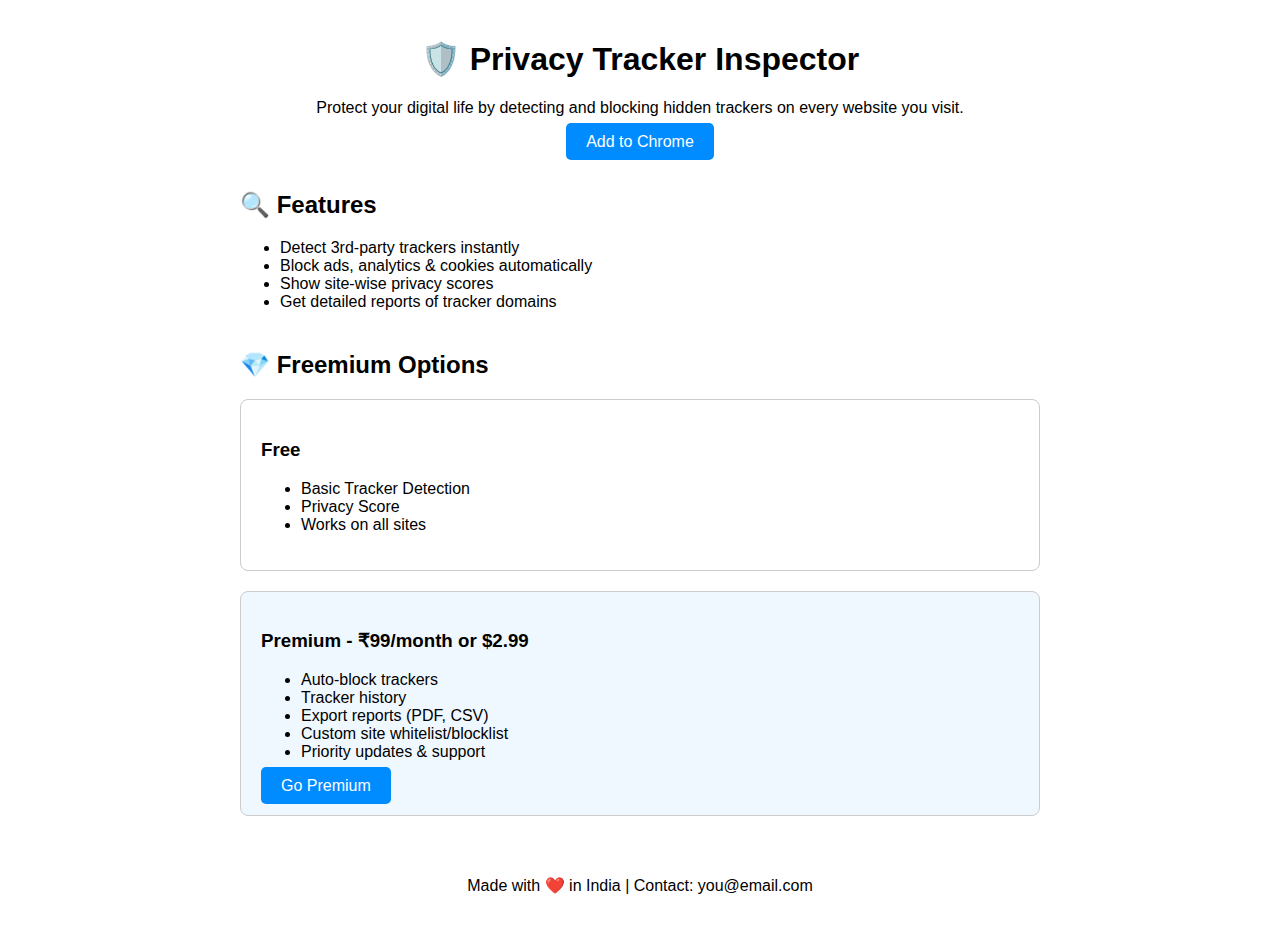
<file: my-privacy-tool/index.html>
<!DOCTYPE html>
<html lang="en">
<head>
  <meta charset="UTF-8" />
  <meta name="viewport" content="width=device-width, initial-scale=1.0"/>
  <title>Privacy Tracker Inspector</title>
  <style>
    body { font-family: sans-serif; max-width: 800px; margin: 40px auto; padding: 0 20px; }
    header { text-align: center; }
    .features, .plans { margin-top: 40px; }
    .plan { border: 1px solid #ccc; border-radius: 8px; padding: 20px; margin-bottom: 20px; }
    .premium { background-color: #f0f8ff; }
    .btn { background: #008cff; color: white; padding: 10px 20px; border: none; border-radius: 5px; text-decoration: none; }
  </style>
</head>
<body>
  <header>
    <h1>🛡️ Privacy Tracker Inspector</h1>
    <p>Protect your digital life by detecting and blocking hidden trackers on every website you visit.</p>
    <a href="https://chrome.google.com/webstore" class="btn">Add to Chrome</a>
  </header>

  <section class="features">
    <h2>🔍 Features</h2>
    <ul>
      <li>Detect 3rd-party trackers instantly</li>
      <li>Block ads, analytics & cookies automatically</li>
      <li>Show site-wise privacy scores</li>
      <li>Get detailed reports of tracker domains</li>
    </ul>
  </section>

  <section class="plans">
    <h2>💎 Freemium Options</h2>

    <div class="plan">
      <h3>Free</h3>
      <ul>
        <li>Basic Tracker Detection</li>
        <li>Privacy Score</li>
        <li>Works on all sites</li>
      </ul>
    </div>

    <div class="plan premium">
      <h3>Premium - ₹99/month or $2.99</h3>
      <ul>
        <li>Auto-block trackers</li>
        <li>Tracker history</li>
        <li>Export reports (PDF, CSV)</li>
        <li>Custom site whitelist/blocklist</li>
        <li>Priority updates & support</li>
      </ul>
      <a href="https://buy.stripe.com/test_4gw3eo7ff9t8f5K4gh" class="btn">Go Premium</a>
    </div>
  </section>

  <footer style="text-align:center; margin-top: 60px;">
    <p>Made with ❤️ in India | Contact: you@email.com</p>
  </footer>
</body>
</html>
</file>
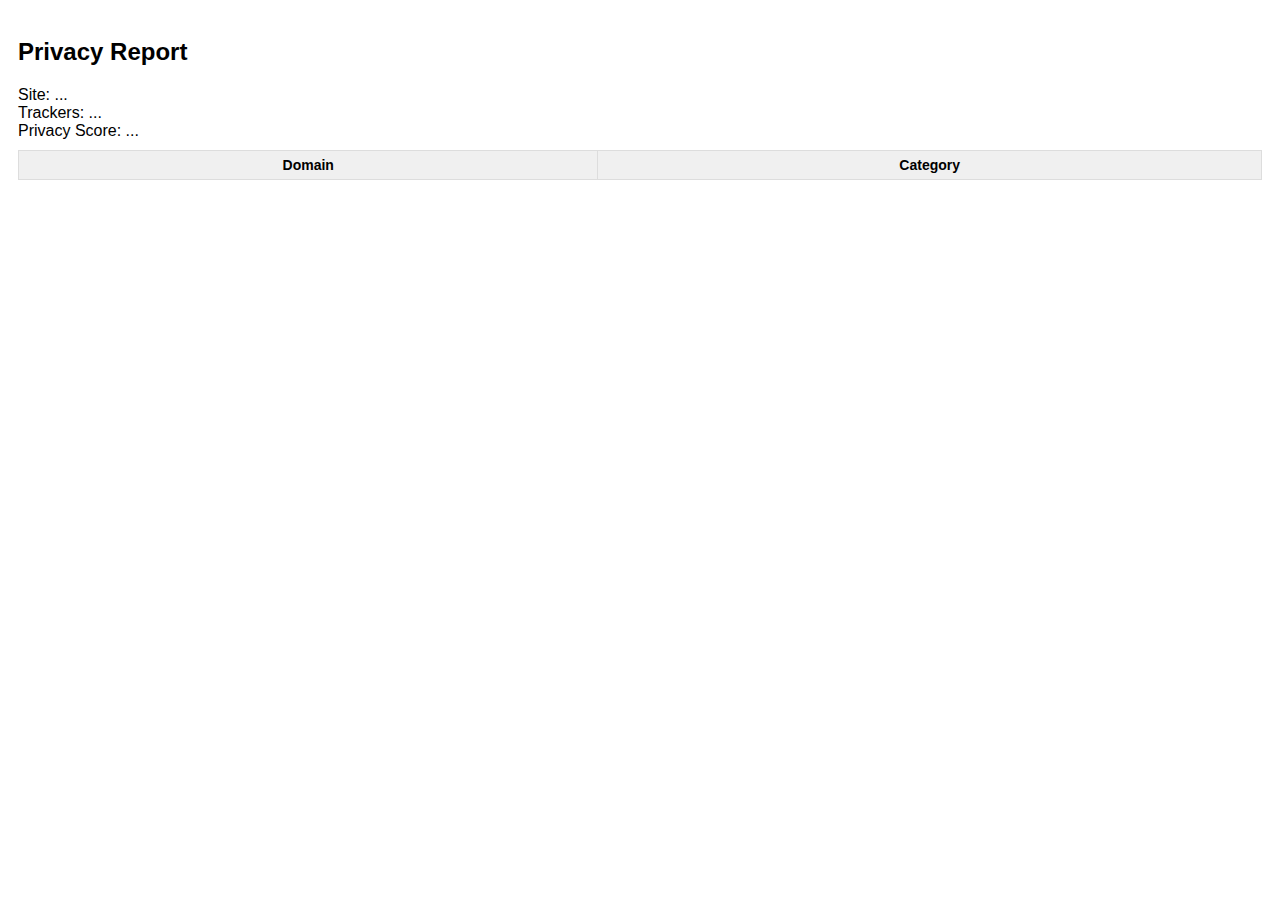
<file: my-privacy-tool/popup.html>
<!DOCTYPE html>
<html>
<head>
  <title>Privacy Report</title>
  <style>
    body { font-family: Arial, sans-serif; padding: 10px; }
    table { width: 100%; border-collapse: collapse; margin-top: 10px; }
    th, td { border: 1px solid #ddd; padding: 6px; font-size: 14px; }
    th { background: #f0f0f0; }
  </style>
</head>
<body>
  <h2>Privacy Report</h2>
  <div id="site-name">Site: ...</div>
  <div id="trackers-count">Trackers: ...</div>
  <div id="privacy-score">Privacy Score: ...</div>
  <table>
    <thead><tr><th>Domain</th><th>Category</th></tr></thead>
    <tbody id="tracker-table-body"></tbody>
  </table>
  <script src="popup.js"></script>
</body>
</html>
</file>
